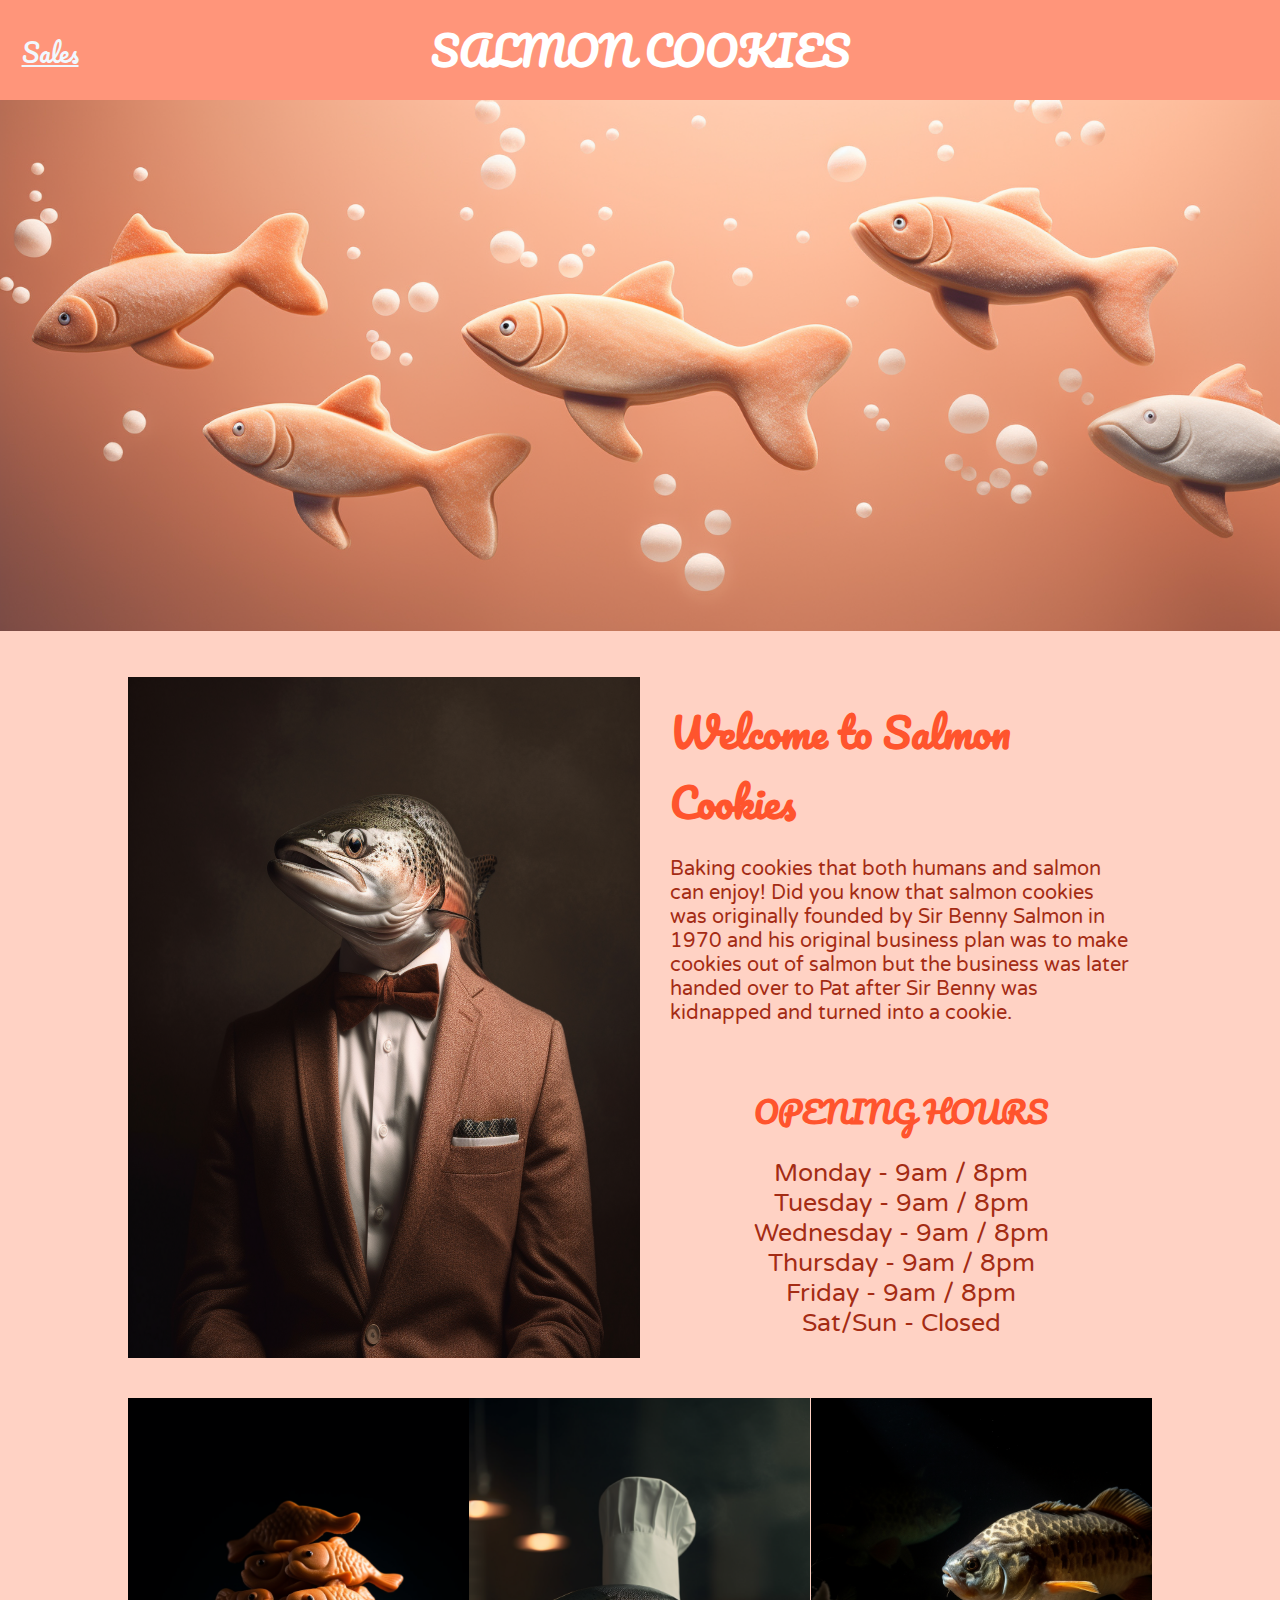
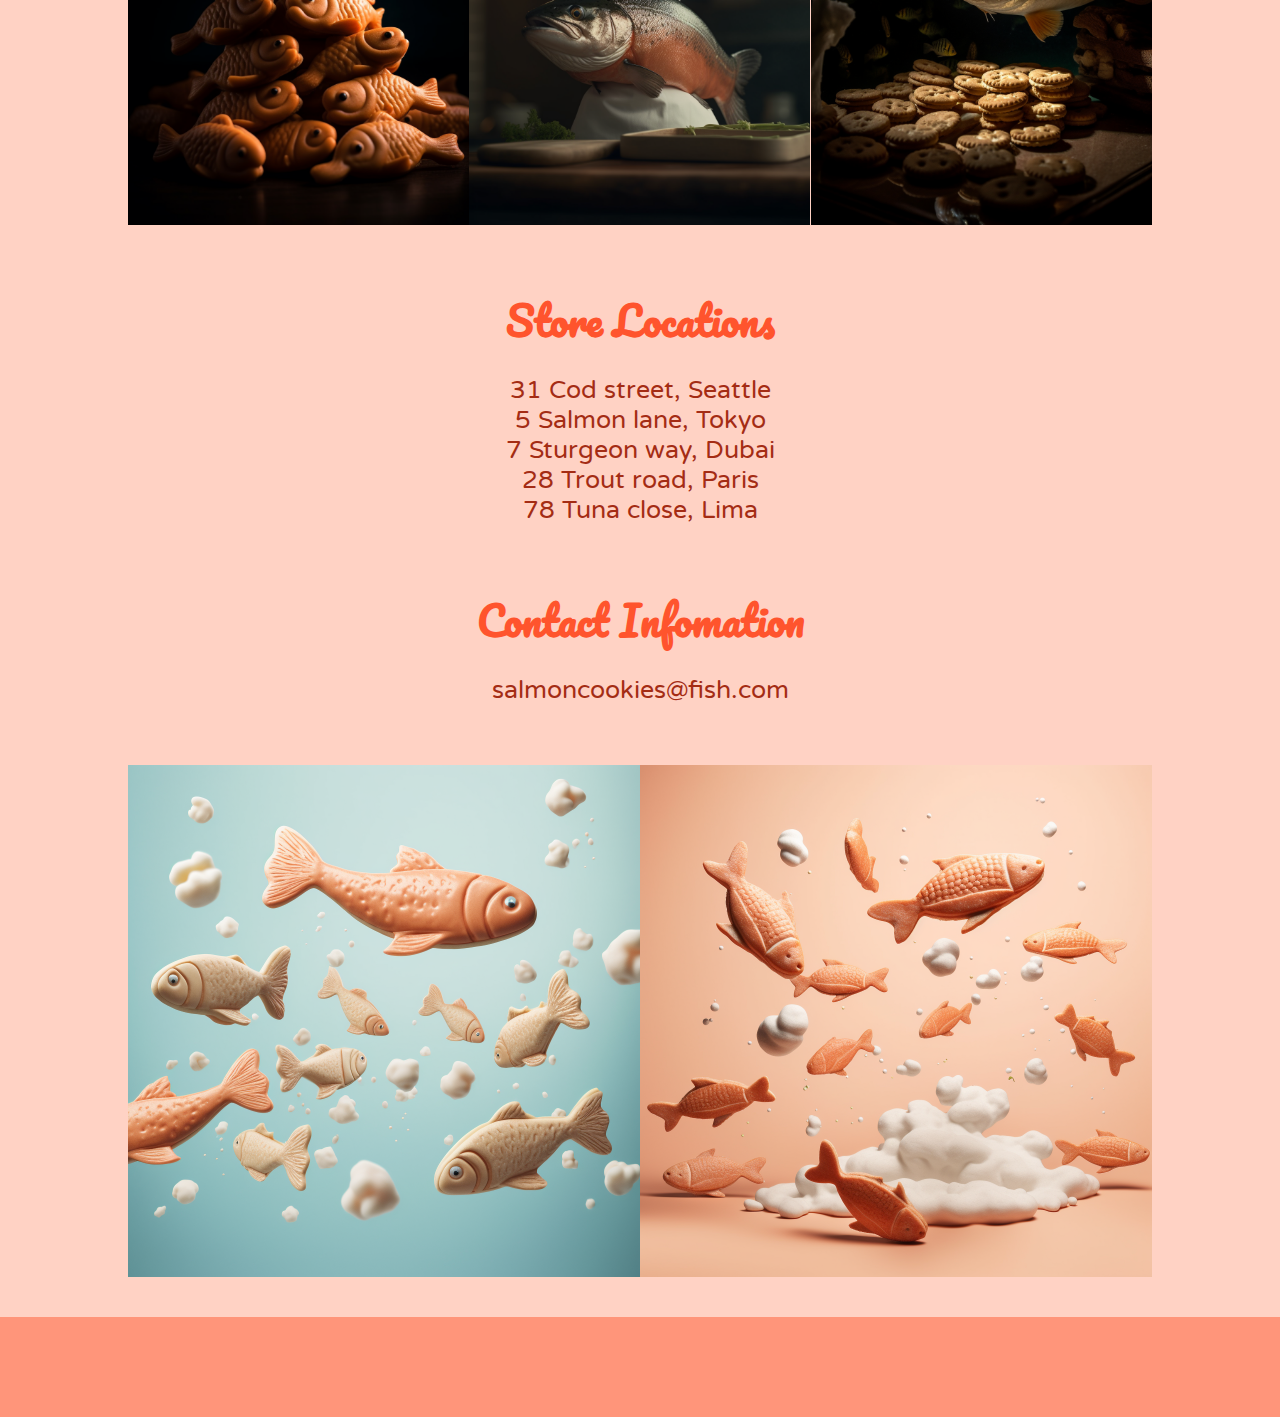
<file: index.html>
<!DOCTYPE html>
<html lang="en">
<head>
    <meta charset="UTF-8">
    <meta http-equiv="X-UA-Compatible" content="IE=edge">
    <meta name="viewport" content="width=device-width, initial-scale=1.0">
    <title>Document</title>
    <link rel="preconnect" href="https://fonts.googleapis.com">
    <link rel="preconnect" href="https://fonts.gstatic.com" crossorigin>
    <link href="https://fonts.googleapis.com/css2?family=Pacifico&family=Varela+Round&display=swap" rel="stylesheet">
    <link rel="stylesheet" href="style.css" />
    <link rel="sales" href="sales.html">
</head>
<body>
    <header>
            <h1>SALMON COOKIES</h1>
            <div class="button">
                <a href="./sales.html">Sales</a>
            </div>
    </header>
    <img class="hero" src="./hero.jpg" alt="heroimage">
    <main>
        <div class="intro">
            <img class="portrait" src="./portrait.jpg" alt="portrait">
            <div class="container">
               <h2>Welcome to Salmon Cookies</h2>
               <p>Baking cookies that both humans and salmon can enjoy! Did you know that salmon cookies was originally founded by Sir Benny Salmon in 1970 and his original business plan was to make cookies out of salmon but the business was later handed over to Pat after Sir Benny was kidnapped and turned into a cookie.
               <h3>OPENING HOURS</h3>
               <ul>
                <li>Monday - 9am / 8pm</li>
                <li>Tuesday - 9am / 8pm</li>
                <li>Wednesday - 9am / 8pm</li>
                <li>Thursday - 9am / 8pm</li>
                <li>Friday - 9am / 8pm</li>
                <li>Sat/Sun - Closed </li>
               </ul>
               </p>
            </div>
        </div>

        
        <div class="imglist">
            <img class="g" src="./cookies.jpg" alt="cookie">
            <img class="g" src="./chef.jpg" alt="chef">
            <img class="g" src="./deep.jpg" alt="deep">
        </div>
        <div class="info">
        <div class="store">
        <h3 class="sub">Store Locations</h3>
        <ul>
            <li>31 Cod street, Seattle</li>
            <li>5 Salmon lane, Tokyo</li>
            <li>7 Sturgeon way, Dubai </li>
            <li>28 Trout road, Paris</li>
            <li>78 Tuna close, Lima</li>
        </ul>
    </div>
    <div class="contact">
        <h3 class="sub">Contact Infomation</h3>
        <p class="email">salmoncookies@fish.com</p>
        </div>
    <div class="block">
        <img class="f" src="./flying1.jpg" alt="fly">
        <img class="f" src="./flying2.jpg" alt="fly2">
          </div>
</div>
    </main>
   <footer></footer>
</body>
</html>
</file>
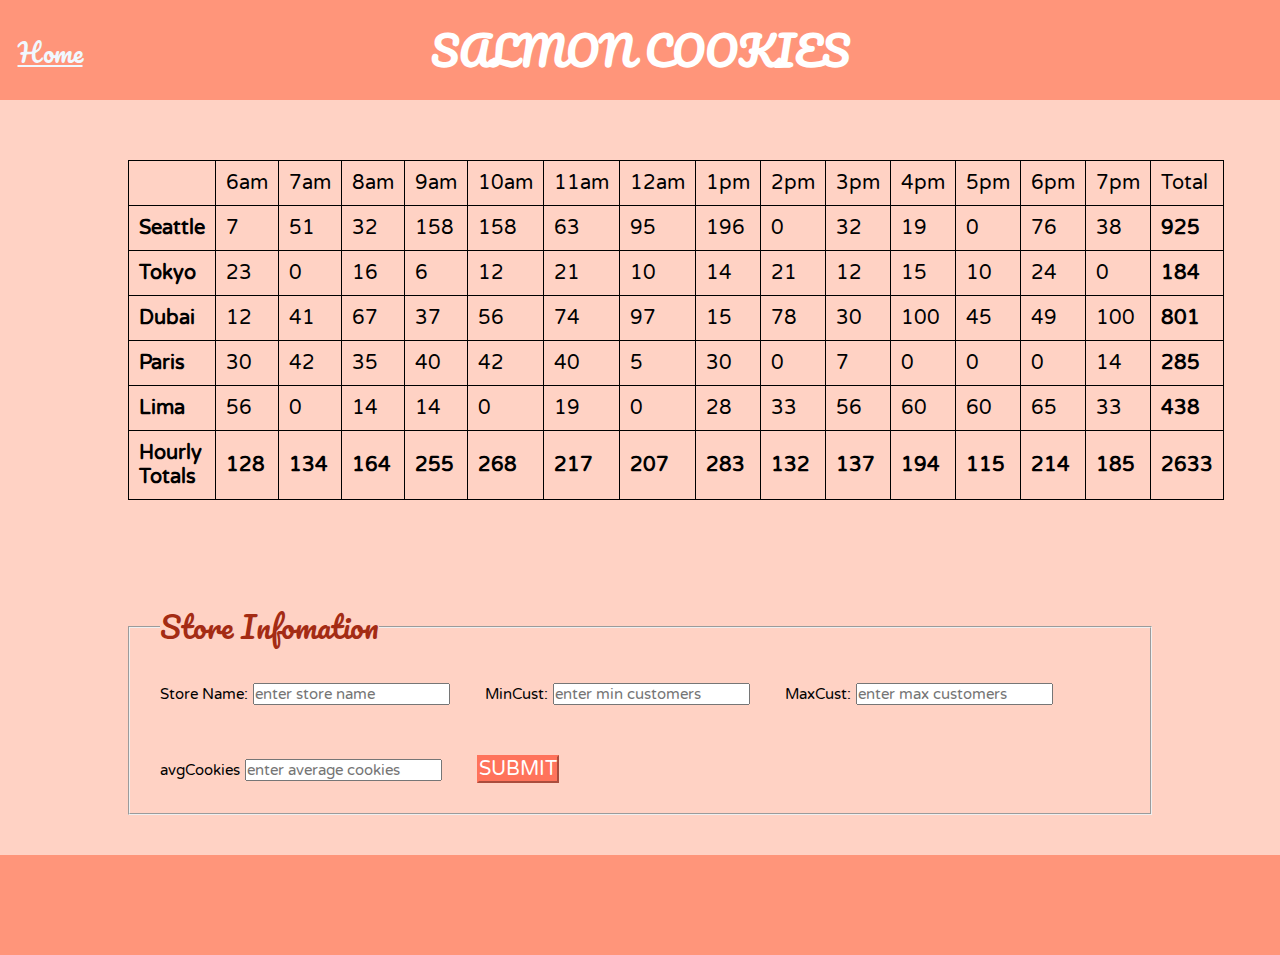
<file: sales.html>
<!DOCTYPE html>
<html lang="en">
<head>
    <meta charset="UTF-8">
    <meta http-equiv="X-UA-Compatible" content="IE=edge">
    <meta name="viewport" content="width=device-width, initial-scale=1.0">
    <title>Document</title>
    <link rel="preconnect" href="https://fonts.googleapis.com">
    <link rel="preconnect" href="https://fonts.gstatic.com" crossorigin>
    <link href="https://fonts.googleapis.com/css2?family=Pacifico&family=Varela+Round&display=swap" rel="stylesheet">
    <link rel="stylesheet" href="style.css" />
    <link rel="index" href="index.html">
</head>
<body>
    <header>
        <h1>SALMON COOKIES</h1>
        <div class="button">
            <a href="./index.html">Home</a>
        </div>
</header>
<main>
    <div id="container">
    <table id="table">
        <tr>
            <td>&nbsp;</td>
            <td>6am</td>
            <td>7am</td>
            <td>8am</td>
            <td>9am</td>
            <td>10am</td>
            <td>11am</td>
            <td>12am</td>
            <td>1pm</td>
            <td>2pm</td>
            <td>3pm</td>
            <td>4pm</td>
            <td>5pm</td>
            <td>6pm</td>
            <td>7pm</td>
            <td>Total</td>
        </tr>
    </table>
</div>
<div class="form">
<form id="new-store-form">
    <fieldset>
        <legend>Store Infomation</legend>

        <label for="nameInput">Store Name:</label>
        <input type="text" id="nameInput" name="storeName" placeholder="enter store name" />

        <label for="minCustInput">MinCust:</label>
        <input type="number" id="minCustInput" minCust="minCust" placeholder="enter min customers" />

        <label for="maxCustInput">MaxCust:</label>
        <input type="number" id="maxCustInput" maxCust="maxCust" placeholder="enter max customers" />

        <label for="avgCookiesInput">avgCookies</label>
        <input type="number" id="avgCookiesInput" maxCust="avgCookies" placeholder="enter average cookies" />

        <button id="submit-button" type="submit">SUBMIT</button>
    </fieldset>
</form>
</div>
</main>
    <script src="script.js"></script>
</body>
<footer></footer>
</html>
</file>
<file: style.css>
table {
    text-align: left;
    border-collapse: collapse;
    margin: 0 auto;
    margin-top: 60px;
}


td, th {
    padding: 10px;
    border: 1px solid black;
    font-family: 'Varela Round', sans-serif;
}

* {
    margin: 0;
    padding: 0;
    box-sizing: border-box;
    font-family: 'Varela Round', sans-serif;
    font-size: 20px;
}

body {
    background-color: rgb(255, 210, 196);
}


header {
    width: 100%;
    height: 100px;
    background-color: rgb(255, 149, 122);
    text-align: center;
    display: flex;
    
}

h1 {
    font-family: 'Pacifico', cursive;
    color: white;
    font-size: 40px;
    padding-top: 15px;
    margin: 0 auto;
}

.button {
    width: 100px;
    height: 50px;
    margin-top: 30px;
    position: absolute;
    
}

a {
    color: aliceblue;
    font-family: 'Pacifico', cursive;
    font-size: 25px;
}

main {
    width: 80%;
    margin: 0 auto;
    text-align: center;
}


.hero {
    width: 100%;

}

.intro {
    width: 100%;
    display: flex;
    margin-top: 40px;
}

.portrait {
    width: 50%
}

.container {
    text-align: left;
    padding: 20px;
    padding-left: 30px;
    width: 100%;
}

h2 {
    font-family: 'Pacifico', cursive;
    color: rgb(255, 84, 45);
    font-size: 40px;
    margin-bottom: 20px;
}

p {
    color: rgb(164, 44, 20);
    
}

h3 {
    font-family: 'Pacifico', cursive;
    color: rgb(255, 84, 45);
    margin-top: 60px;
    text-align: center;
    font-size: 30px;
    margin-bottom: 20px;
}

.sub {
    font-size: 40px;
}

ul {
    color: rgb(164, 44, 20);
    text-align: center;
    list-style-type: none;

}

li {
    font-size: 25px;
}

.email {
    font-size: 25px;
}

.imglist {
    width: 100%;
    display: flex;
    justify-content: space-evenly;
    margin-top: 40px;
}

.g {
    width: 33.3%;
}


.store {
    width: 100%;
}



.block {
    margin-top: 60px;
    display: flex;
}

.f {
    width: 50%;
}

footer {
    width: 100%;
    height: 100px;
    background-color: rgb(255, 149, 122);
    text-align: center;
    margin-top: 40px;
}

form {
    text-align: left;
    margin-top: 100px;
}

label, legend {
    margin-left: 30px;
}

legend {
    font-family: 'Pacifico', cursive;
    color: rgb(164, 44, 20);
    font-size: 30px;
}

label, input {
    margin-top: 30px;
    margin-bottom: 20px;
    font-size: 15px;
}

button {
    margin: 30px;
    background-color: rgb(255, 115, 91);
    color: rgb(255, 255, 255);
    border-color: rgb(255, 115, 91);
}
</file>
